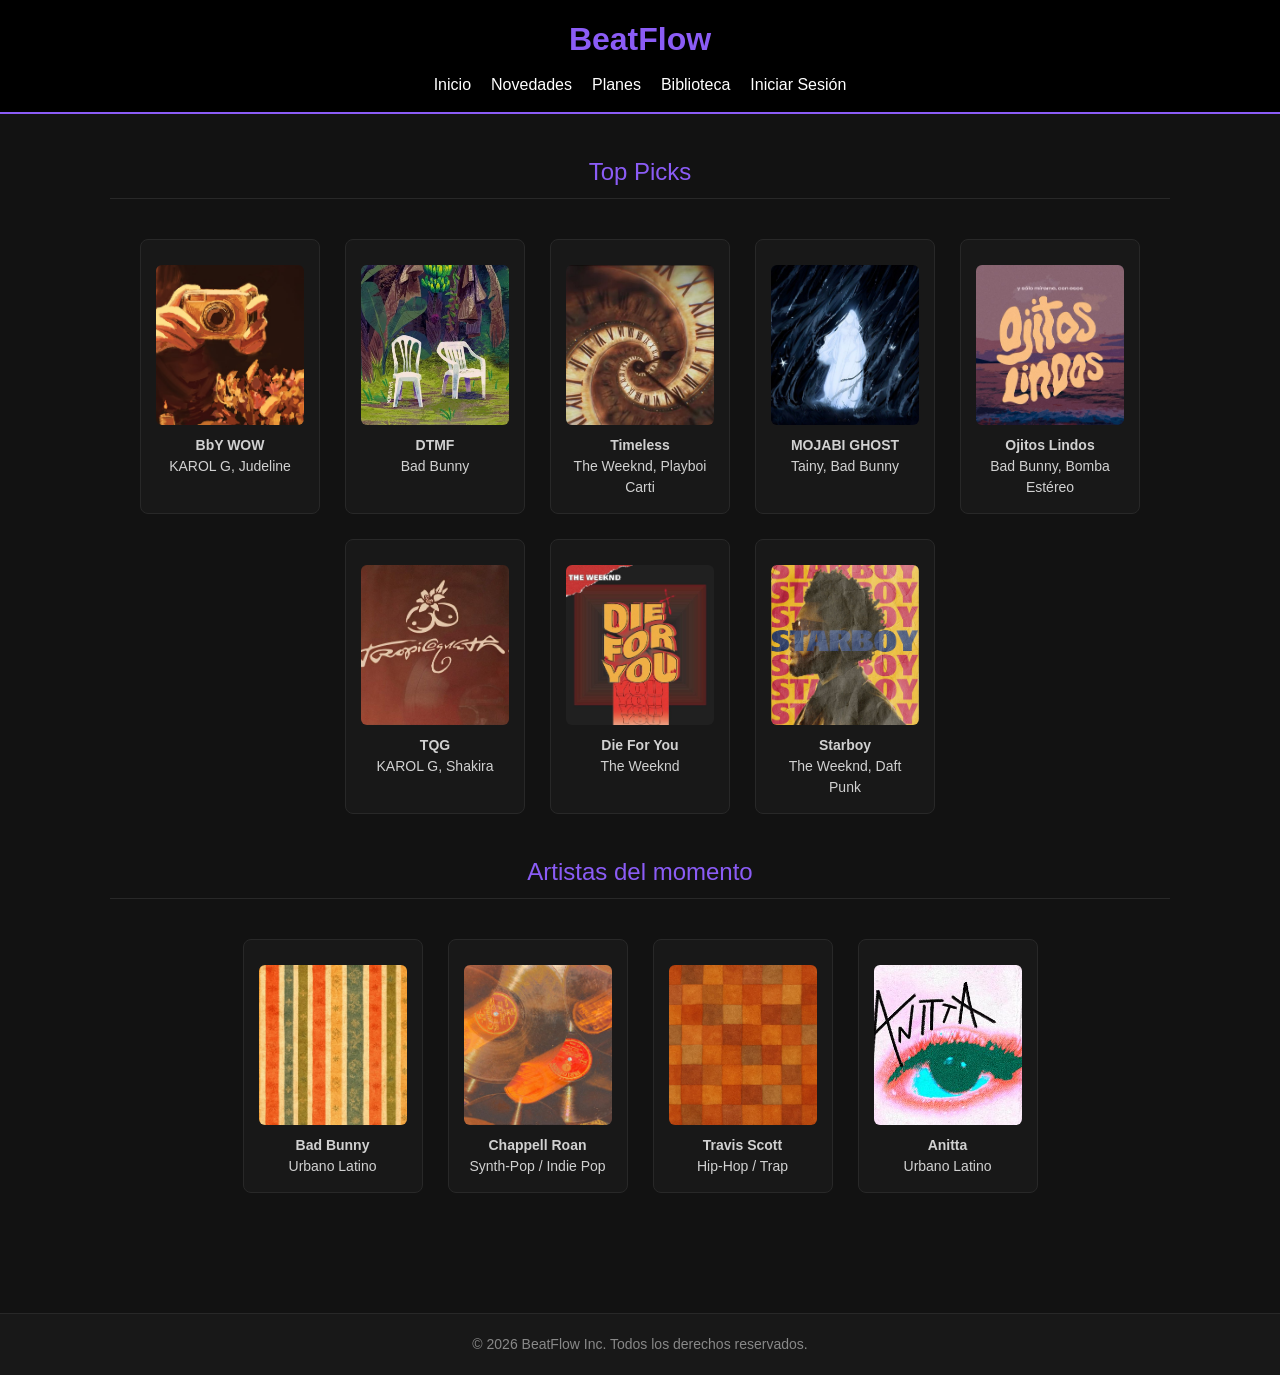
<file: index.html>
<!DOCTYPE html>
<html lang="es">
<head>
  <meta charset="UTF-8">
  <meta name="viewport" content="width=device-width, initial-scale=1.0">
  <title>Inicio</title>
  <link rel="stylesheet" href="../assets/normalize.css">
  <link rel="stylesheet" href="./assets/estilos.css">
</head>
<body>

  <header class="header">
        <h1 class="header__logo">BeatFlow</h1>
        <nav class="nav">
            <ul class="nav__lista">
                <li class="nav__item"><a class="nav__enlace" href="index.html">Inicio</a></li>
                <li class="nav__item"><a class="nav__enlace" href="./pages/novedades.html">Novedades</a></li>
                <li class="nav__item"><a class="nav__enlace" href="./pages/planes.html">Planes</a></li>
                <li class="nav__item"><a class="nav__enlace" href="./pages/biblioteca.html">Biblioteca</a></li>
                <li class="nav__item"><a class="nav__enlace" href="./pages/login.html">Iniciar Sesión</a></li>
            </ul>
        </nav>
    </header>

  <main class="main">

    <section class="seccion">
      <h2 class="seccion__titulo">Top Picks</h2>
      <div class="tarjetas">

        <div class="tarjeta">
          <img class="tarjeta__imagen" src="./images/bbywow.jfif" alt="Bby WOW KAROL G y Judeline">
          <p class="tarjeta__texto"><strong>BbY WOW </strong><br>KAROL G, Judeline</p>
        </div>

        <div class="tarjeta">
          <img class="tarjeta__imagen" src="./images/dtmf.jfif" alt="DTMF Bad Bunny">
          <p class="tarjeta__texto"><strong>DTMF </strong><br>Bad Bunny</p>
        </div>

        <div class="tarjeta">
          <img class="tarjeta__imagen" src="./images/timeless.jfif" alt="Timeless TheWeekend y PlayboyCarti">
          <p class="tarjeta__texto"><strong>Timeless </strong><br>The Weeknd, Playboi Carti</p>
        </div>

        <div class="tarjeta">
          <img class="tarjeta__imagen" src="./images/MOJABI GHOST.jpg" alt="MOJABI GHOST Taini, Bad Bunny">
          <p class="tarjeta__texto"><strong>MOJABI GHOST </strong><br>Tainy, Bad Bunny</p>
        </div>

        <div class="tarjeta">
          <img class="tarjeta__imagen" src="./images/Ojitos Lindos.jpg" alt="Ojitos lindos">
          <p class="tarjeta__texto"><strong>Ojitos Lindos </strong><br>Bad Bunny, Bomba Estéreo</p>
        </div>

        <div class="tarjeta">
          <img class="tarjeta__imagen" src="./images/TQG.jpg" alt="TQG Karol G, Shakira">
          <p class="tarjeta__texto"><strong>TQG</strong><br>KAROL G, Shakira</p>
        </div>

        <div class="tarjeta">
          <img class="tarjeta__imagen" src="./images/Die for you.jpg" alt="Die For You, The Weeknd">
          <p class="tarjeta__texto"><strong>Die For You</strong><br>The Weeknd</p>
        </div>

        <div class="tarjeta">
          <img class="tarjeta__imagen" src="./images/Starboy.jpg" alt="Starboy The Weeknd, Daft Punk">
          <p class="tarjeta__texto"><strong>Starboy</strong><br>The Weeknd, Daft Punk</p>
        </div>

      </div>
    </section>

    <section class="seccion">
      <h2 class="seccion__titulo">Artistas del momento</h2>
      <div class="tarjetas">

        <div class="tarjeta">
          <img class="tarjeta__imagen" src="./images/imgg1.jfif" alt="Bad Bunny">
          <p class="tarjeta__texto"><strong>Bad Bunny </strong><br>Urbano Latino</p>
        </div>

        <div class="tarjeta">
          <img class="tarjeta__imagen" src="./images/imgg3.jfif" alt="Chappell Roan">
          <p class="tarjeta__texto"><strong>Chappell Roan </strong><br>Synth-Pop / Indie Pop</p>
        </div>

        <div class="tarjeta">
          <img class="tarjeta__imagen" src="./images/imgg2.jfif" alt="Travis Scott">
          <p class="tarjeta__texto"><strong>Travis Scott </strong><br>Hip-Hop / Trap</p>
        </div>

        <div class="tarjeta">
          <img class="tarjeta__imagen" src="./images/Anitta.jpg" alt="Travis Scott">
          <p class="tarjeta__texto"><strong>Anitta </strong><br>Urbano Latino</p>
        </div>

      </div>
    </section>

  </main>

  <footer class="footer">
    <p class="footer__texto">&copy; 2026 BeatFlow  Inc. Todos los derechos reservados.</p>
  </footer>

</body>
</html>
</file>
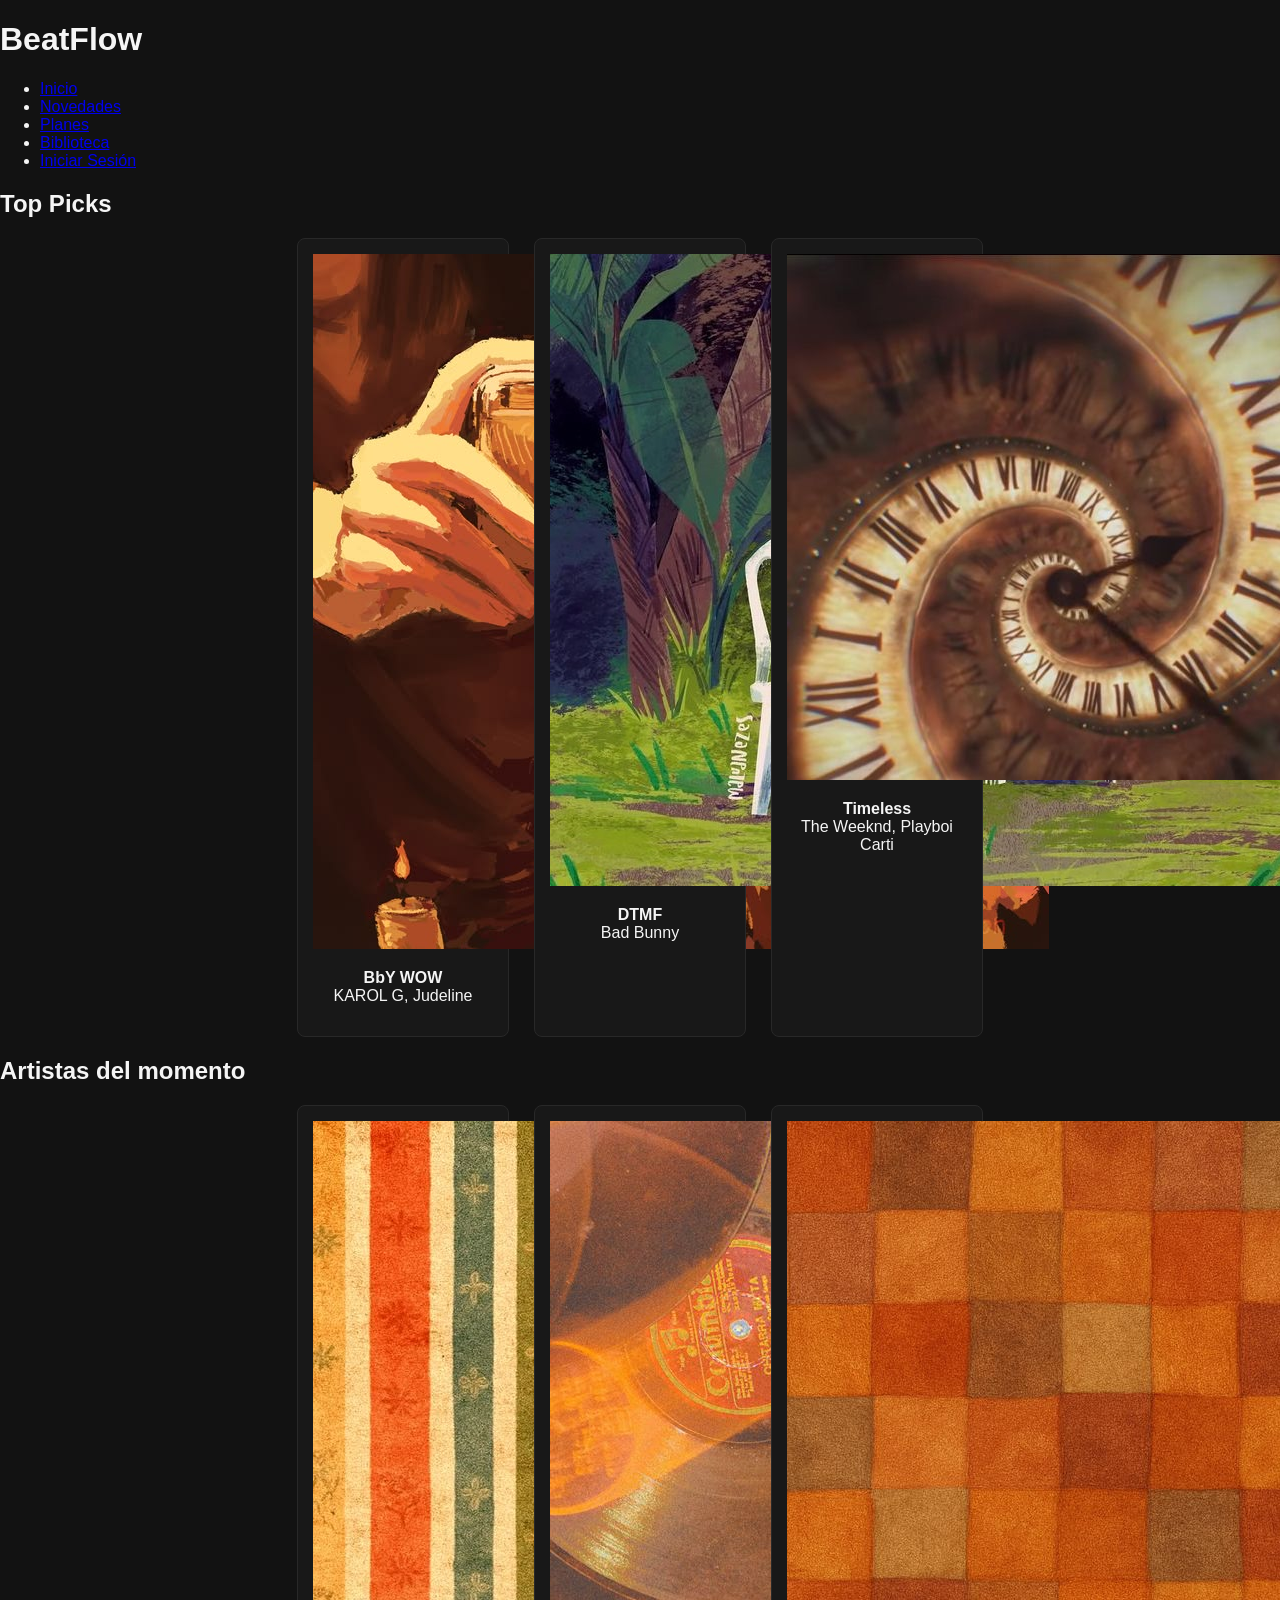
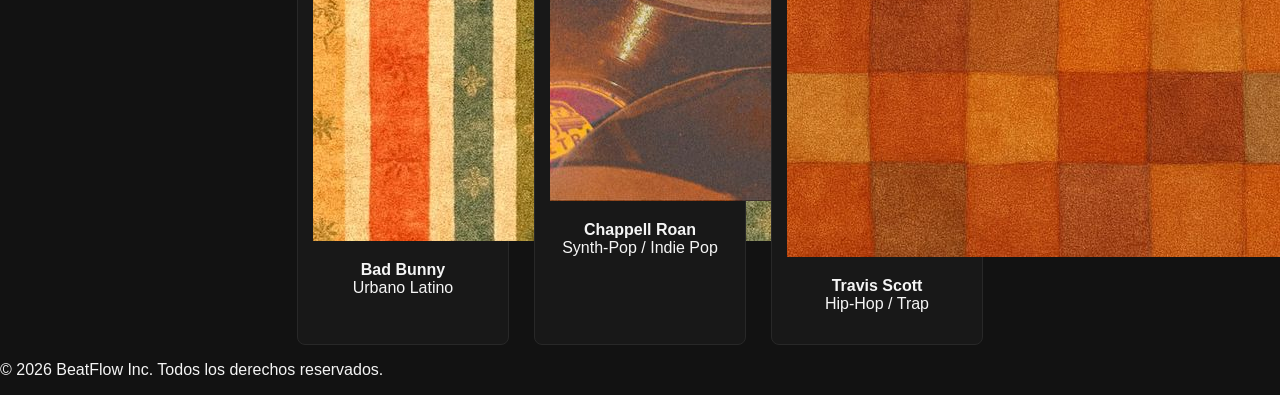
<file: inicio.html>
<!DOCTYPE html>
<html lang="es">
<head>
  <meta charset="UTF-8">
  <meta name="viewport" content="width=device-width, initial-scale=1.0">
  <title>Inicio</title>
  <link rel="stylesheet" href="./assets/estilos.css">
</head>
<body>

  <header>
        <h1>BeatFlow</h1>
        <nav>
            <ul>
                <li><a href="inicio.html">Inicio</a></li>
                <li><a href="./pages/novedades.html">Novedades</a></li>
                <li><a href="./pages/planes.html">Planes</a></li>
                <li><a href="./pages/biblioteca.html">Biblioteca</a></li>
                <li><a href="./pages/login.html">Iniciar Sesión</a></li>
            </ul>
        </nav>
    </header>

  <main>

    <section>
      <h2>Top Picks</h2>
      <div class="tarjetas">

        <div class="tarjeta">
          <img src="./images/bbywow.jfif" alt="Bby WOW KAROL G y Judeline">
          <p><strong>BbY WOW </strong><br>KAROL G, Judeline</p>
        </div>

        <div class="tarjeta">
          <img src="./images/dtmf.jfif" alt="DTMF Bad Bunny">
          <p><strong>DTMF </strong><br>Bad Bunny</p>
        </div>

        <div class="tarjeta">
          <img src="./images/timeless.jfif" alt="Timeless TheWeekend y PlayboyCarti">
          <p><strong>Timeless </strong><br>The Weeknd, Playboi Carti</p>
        </div>

      </div>
    </section>

    <section>
      <h2>Artistas del momento</h2>
      <div class="tarjetas">

        <div class="tarjeta">
          <img src="./images/imgg1.jfif" alt="Bad Bunny">
          <p><strong>Bad Bunny </strong><br>Urbano Latino</p>
        </div>

        <div class="tarjeta">
          <img src="./images/imgg3.jfif" alt="Chappell Roan">
          <p><strong>Chappell Roan </strong><br>Synth-Pop / Indie Pop</p>
        </div>

        <div class="tarjeta">
          <img src="./images/imgg2.jfif" alt="Travis Scott">
          <p><strong>Travis Scott </strong><br>Hip-Hop / Trap</p>
        </div>

      </div>
    </section>

  </main>

  <footer>
    <p>&copy; 2026 BeatFlow  Inc. Todos los derechos reservados.</p>
  </footer>

</body>
</html>
</file>
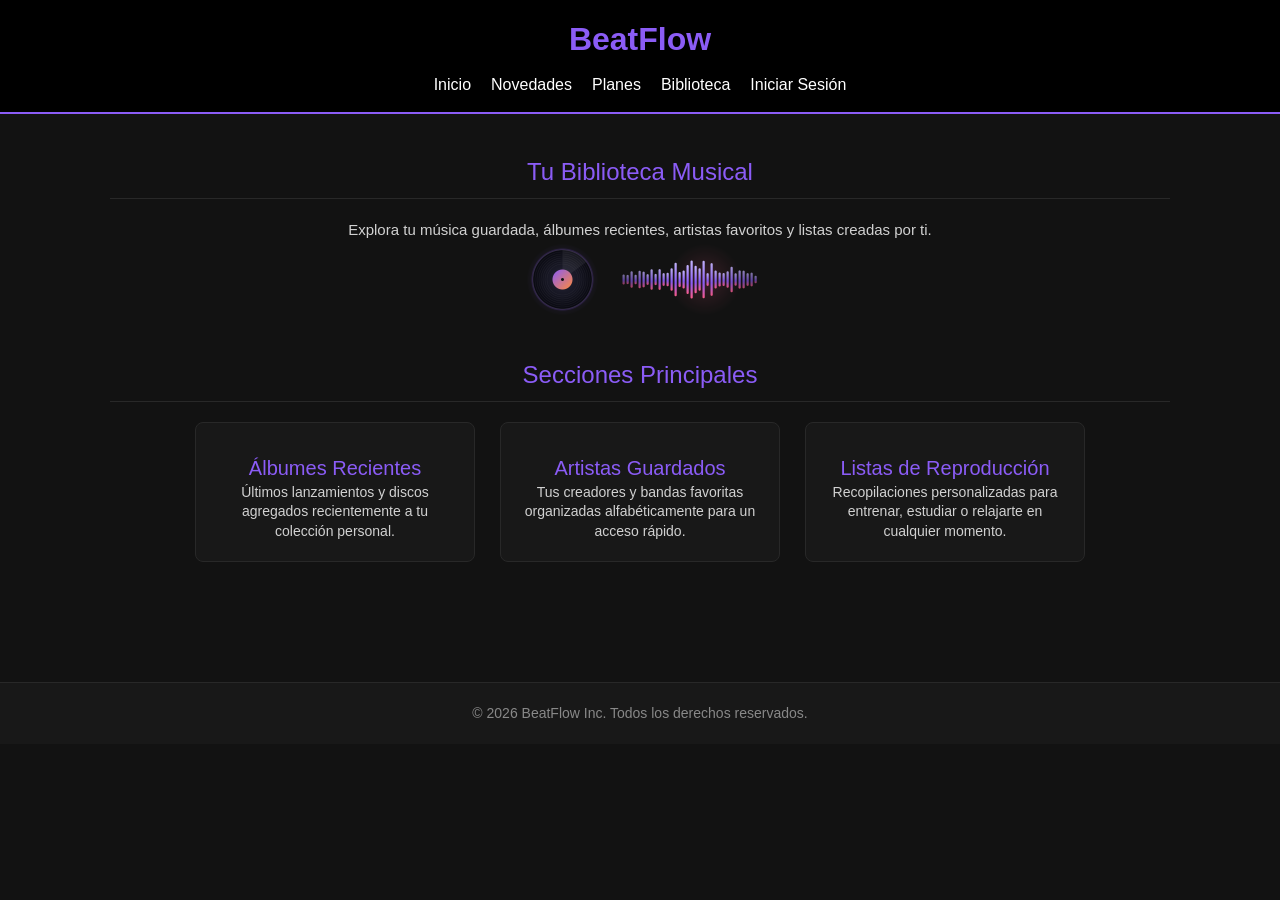
<file: pages/biblioteca.html>
<!DOCTYPE html>
<html lang="es">
<head>
    <meta charset="UTF-8">
    <meta name="viewport" content="width=device-width, initial-scale=1.0">
    <title>BeatFlow - Biblioteca</title>
    <link rel="stylesheet" href="../assets/normalize.css">
    <link rel="stylesheet" href="../assets/estilos.css">

</head>
<body>

  <header class="header">
        <h1 class="header__logo">BeatFlow</h1>
        <nav class="nav">
            <ul class="nav__lista">
                <li class="nav__item"><a class="nav__enlace" href="../index.html">Inicio</a></li>
                <li class="nav__item"><a class="nav__enlace" href="./novedades.html">Novedades</a></li>
                <li class="nav__item"><a class="nav__enlace" href="./planes.html">Planes</a></li>
                <li class="nav__item"><a class="nav__enlace" href="./biblioteca.html">Biblioteca</a></li>
                <li class="nav__item"><a class="nav__enlace" href="./login.html">Iniciar Sesión</a></li>
            </ul>
        </nav>
    </header>

    <main class="main">
        <section class="seccion">
            <h2 class="seccion__titulo">Tu Biblioteca Musical</h2>
            <p class="seccion__texto">Explora tu música guardada, álbumes recientes, artistas favoritos y listas creadas por ti.</p>
            <img class="seccion__imagen" src="../images/biblioteca.png" width="250" height="150" alt="Vista previa de Biblioteca">
        </section>

        <section class="seccion">
            <h2 class="seccion__titulo">Secciones Principales</h2>

            <div class="fila">            
            <article class="ficha">
                <h3 class="ficha__titulo">Álbumes Recientes</h3>
                <p class="ficha__texto">Últimos lanzamientos y discos agregados recientemente a tu colección personal.</p>
            </article>

            <article class="ficha">
                <h3 class="ficha__titulo">Artistas Guardados</h3>
                <p class="ficha__texto">Tus creadores y bandas favoritas organizadas alfabéticamente para un acceso rápido.</p>
            </article>

            <article class="ficha">
                <h3 class="ficha__titulo">Listas de Reproducción</h3>
                <p class="ficha__texto">Recopilaciones personalizadas para entrenar, estudiar o relajarte en cualquier momento.</p>
            </article>
            </div>
        </section>
    </main>

  <footer class="footer">
    <p class="footer__texto">&copy; 2026 BeatFlow  Inc. Todos los derechos reservados.</p>
  </footer>

</body>
</html>
</file>
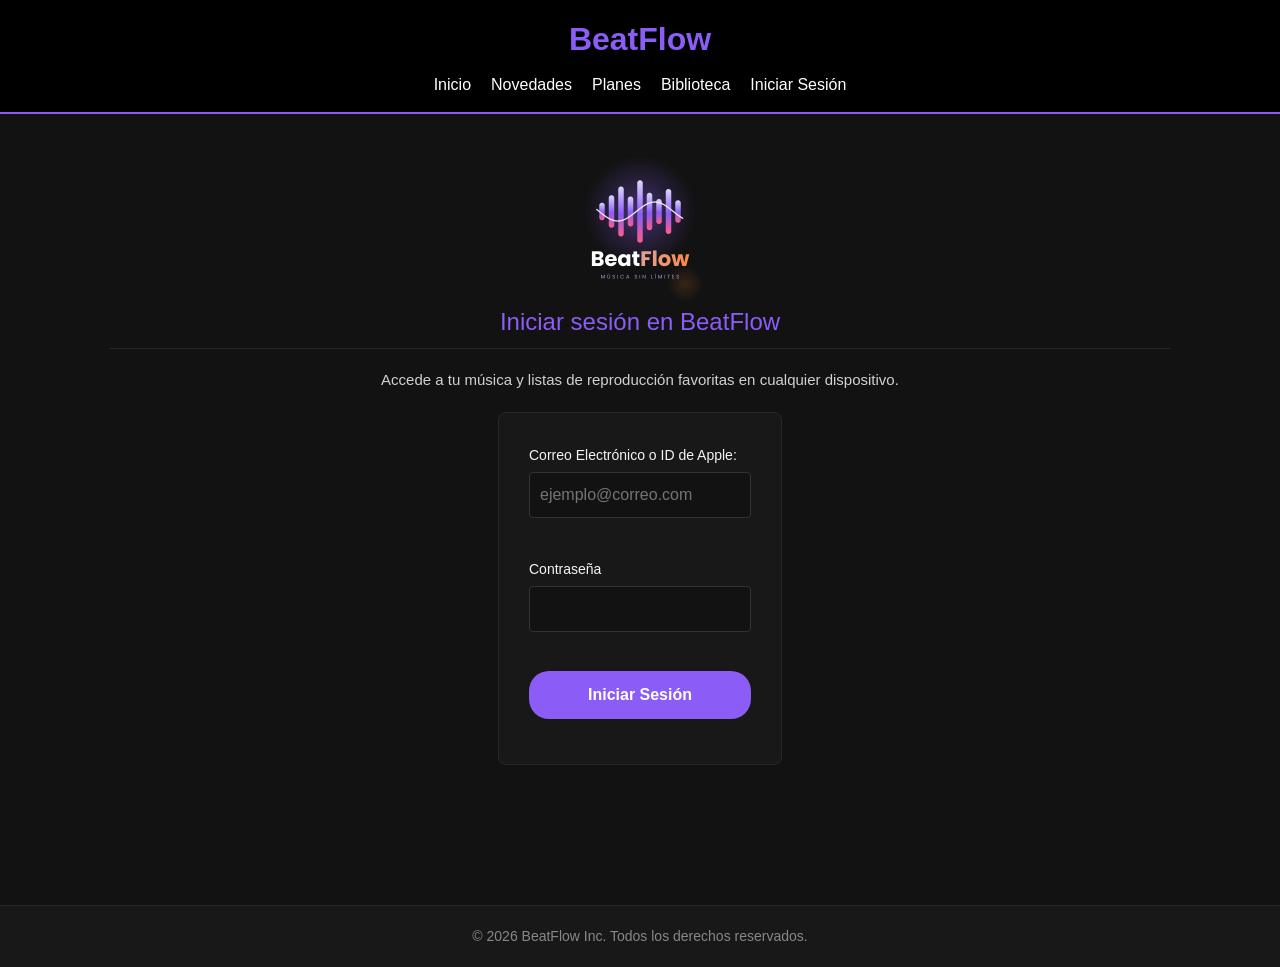
<file: pages/login.html>
<!DOCTYPE html>
<html lang="es">
<head>
    <meta charset="UTF-8">
    <meta name="viewport" content="width=device-width, initial-scale=1.0">
    <title>BeatFlow - Iniciar Sesión</title>
    <link rel="stylesheet" href="../assets/normalize.css">
    <link rel="stylesheet" href="../assets/estilos.css">
</head>
<body>

  <header class="header">
        <h1 class="header__logo">BeatFlow</h1>
        <nav class="nav">
            <ul class="nav__lista">
                <li class="nav__item"><a class="nav__enlace" href="../index.html">Inicio</a></li>
                <li class="nav__item"><a class="nav__enlace" href="./novedades.html">Novedades</a></li>
                <li class="nav__item"><a class="nav__enlace" href="./planes.html">Planes</a></li>
                <li class="nav__item"><a class="nav__enlace" href="./biblioteca.html">Biblioteca</a></li>
                <li class="nav__item"><a class="nav__enlace" href="./login.html">Iniciar Sesión</a></li>
            </ul>
        </nav>
    </header>

    <main class="main">
        <section class="seccion">
                       
            <img class="seccion__imagen" src="../images/logo.png" width="150" height="150" alt="Icono de cuenta BeatFlow">
            <h2 class="seccion__titulo">Iniciar sesión en BeatFlow</h2>
            <p class="seccion__texto">Accede a tu música y listas de reproducción favoritas en cualquier dispositivo.</p>

            <form class="formulario" action="#" method="post">
                <div class="formulario__campo">
                    <label class="formulario__etiqueta" for="correo">Correo Electrónico o ID de Apple:</label>
                    <br>
                    <input class="formulario__input" type="email" id="correo" name="email" placeholder="ejemplo@correo.com" required>
                </div>
                <br>
                <div class="formulario__campo">
                    <label class="formulario__etiqueta" for="pass">Contraseña</label>
                    <br>
                    <input class="formulario__input" type="password" name="password" id="pass" required>
                </div>
                <br>
                <div class="formulario__campo">
                    <button class="formulario__boton" type="submit">Iniciar Sesión</button>
                </div>
            </form>

        </section>

    </main>

  <footer class="footer">
    <p class="footer__texto">&copy; 2026 BeatFlow  Inc. Todos los derechos reservados.</p>
  </footer>

</body>
</html>
</file>
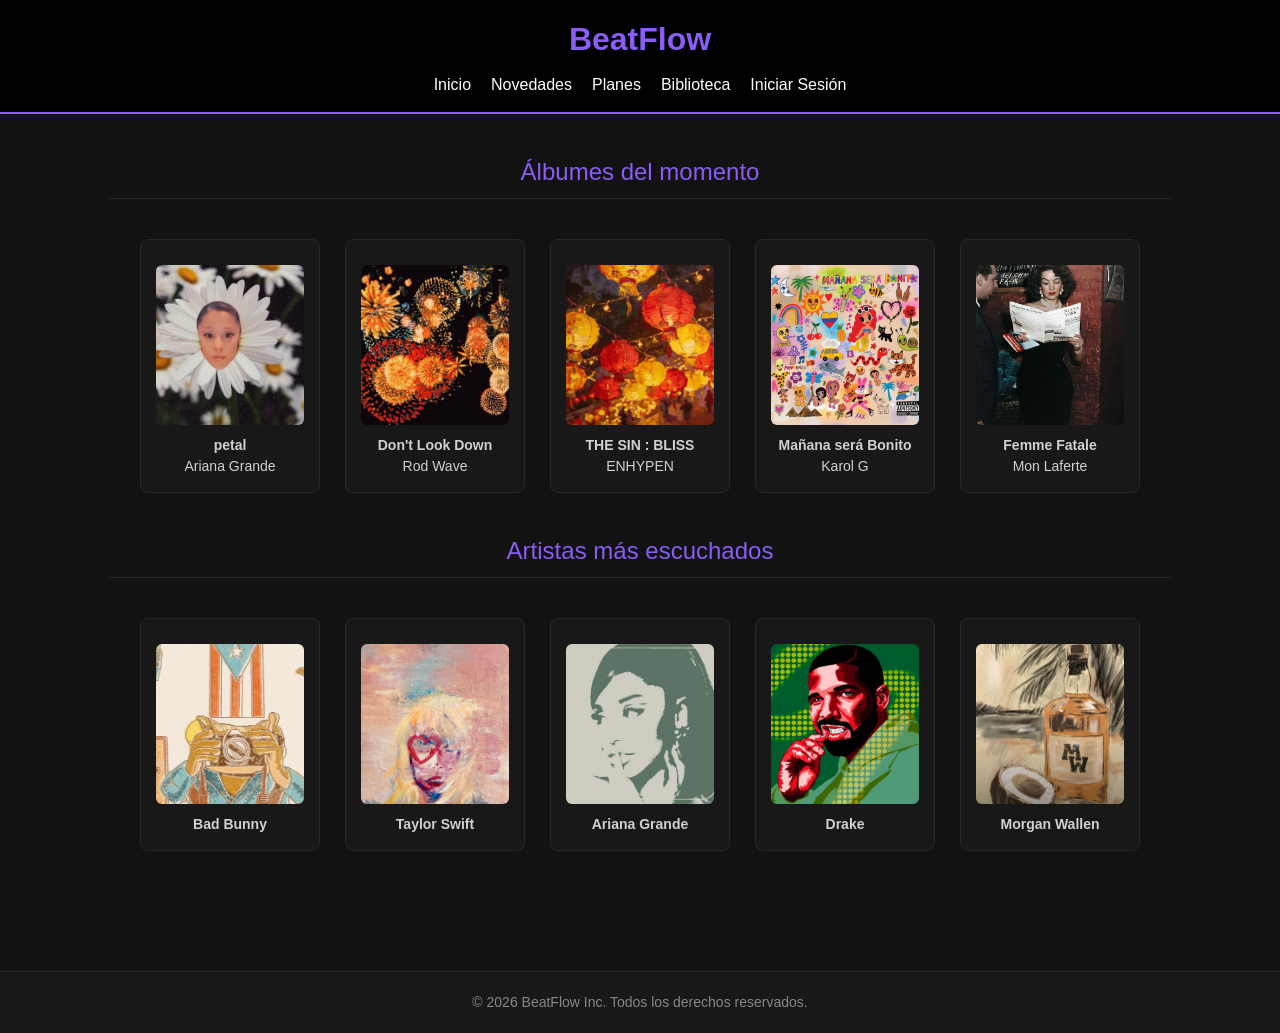
<file: pages/novedades.html>
<!DOCTYPE html>
<html lang="es">
<head>
  <meta charset="UTF-8">
  <meta name="viewport" content="width=device-width, initial-scale=1.0">
  <title>Novedades - BeatFlow</title>
  <link rel="stylesheet" href="../assets/normalize.css">
  <link rel="stylesheet" href="../assets/estilos.css">
</head>
<body>

  <header class="header">
        <h1 class="header__logo">BeatFlow</h1>
        <nav class="nav">
            <ul class="nav__lista">
                <li class="nav__item"><a class="nav__enlace" href="../index.html">Inicio</a></li>
                <li class="nav__item"><a class="nav__enlace" href="./novedades.html">Novedades</a></li>
                <li class="nav__item"><a class="nav__enlace" href="./planes.html">Planes</a></li>
                <li class="nav__item"><a class="nav__enlace" href="./biblioteca.html">Biblioteca</a></li>
                <li class="nav__item"><a class="nav__enlace" href="./login.html">Iniciar Sesión</a></li>
            </ul>
        </nav>
    </header>

  <main class="main">

    <section class="seccion">
      <h2 class="seccion__titulo">Álbumes del momento</h2>
      <div class="tarjetas">

        <div class="tarjeta">
          <img class="tarjeta__imagen" src="../images/petal.jfif" alt="Portada de petal de Ariana Grande">
          <p class="tarjeta__texto"><strong>petal</strong><br>Ariana Grande</p>
        </div>

        <div class="tarjeta">
          <img class="tarjeta__imagen" src="../images/album2.jfif" alt="Portada de Don't Look Down por Rod Wave">
          <p class="tarjeta__texto"><strong>Don't Look Down</strong><br>Rod Wave</p>
        </div>

        <div class="tarjeta">
          <img class="tarjeta__imagen" src="../images/album3.jfif" alt="Portada de THE SIN : BLISS por ENHYPEN">
          <p class="tarjeta__texto"><strong>THE SIN : BLISS </strong><br>ENHYPEN</p>
        </div>

        <div class="tarjeta">
          <img class="tarjeta__imagen" src="../images/Mañana sera.jpg" alt="Portada de Mañana sera bonito">
          <p class="tarjeta__texto"><strong>Mañana será Bonito </strong><br>Karol G</p>
        </div>

        <div class="tarjeta">
          <img class="tarjeta__imagen" src="../images/Femme Fatale.jpg" alt="Portada de Femme Fatale">
          <p class="tarjeta__texto"><strong>Femme Fatale </strong><br>Mon Laferte</p>
        </div>

      </div>
    </section>

    <section class="seccion">
      <h2 class="seccion__titulo">Artistas más escuchados</h2>
      <div class="tarjetas">

        <div class="tarjeta">
          <img class="tarjeta__imagen" src="../images/badbunny.jfif" alt="Bad Bunny">
          <p class="tarjeta__texto"><strong>Bad Bunny </strong></p>
        </div>

        <div class="tarjeta">
          <img class="tarjeta__imagen" src="../images/taylor.jfif" alt="Taylor Swift">
          <p class="tarjeta__texto"><strong>Taylor Swift </strong></p>
        </div>

        <div class="tarjeta">
          <img class="tarjeta__imagen" src="../images/ariana.jfif" alt="Ariana Grande">
          <p class="tarjeta__texto"><strong>Ariana Grande </strong></p>
        </div>

        <div class="tarjeta">
          <img class="tarjeta__imagen" src="../images/drake.jfif" alt="Drake">
          <p class="tarjeta__texto"><strong>Drake </strong></p>
        </div>

        <div class="tarjeta">
          <img class="tarjeta__imagen" src="../images/morganw.jfif" alt="Morgan Wallen">
          <p class="tarjeta__texto"><strong>Morgan Wallen </strong></p>
        </div>

      </div>
    </section>

  </main>

  <footer class="footer">
    <p class="footer__texto">&copy; 2026 BeatFlow  Inc. Todos los derechos reservados.</p>
  </footer>

</body>
</html>
</file>
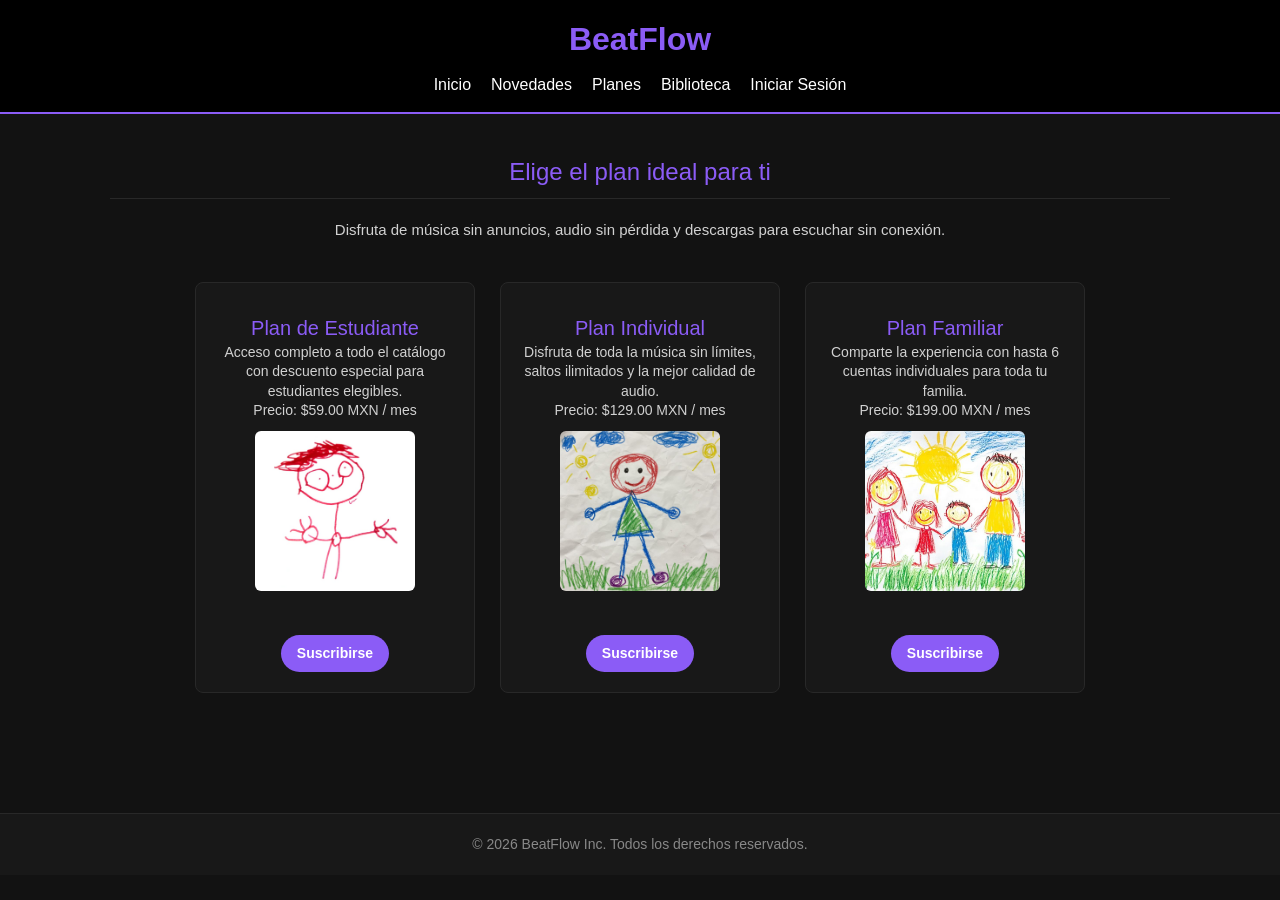
<file: pages/planes.html>
<!DOCTYPE html>
<html lang="es">
<head>
    <meta charset="UTF-8">
    <meta name="viewport" content="width=device-width, initial-scale=1.0">
    <title>BeatFlow - Planes</title>
    <link rel="stylesheet" href="../assets/normalize.css">
    <link rel="stylesheet" href="../assets/estilos.css">
</head>

<body>

   <header class="header">
        <h1 class="header__logo">BeatFlow</h1>
        <nav class="nav">
            <ul class="nav__lista">
                <li class="nav__item"><a class="nav__enlace" href="../index.html">Inicio</a></li>
                <li class="nav__item"><a class="nav__enlace" href="./novedades.html">Novedades</a></li>
                <li class="nav__item"><a class="nav__enlace" href="./planes.html">Planes</a></li>
                <li class="nav__item"><a class="nav__enlace" href="./biblioteca.html">Biblioteca</a></li>
                <li class="nav__item"><a class="nav__enlace" href="./login.html">Iniciar Sesión</a></li>
            </ul>
        </nav>
    </header>

    <main class="main">
        <section class="seccion">
            <h2 class="seccion__titulo">Elige el plan ideal para ti</h2>
            <p class="seccion__texto">Disfruta de música sin anuncios, audio sin pérdida y descargas para escuchar sin conexión.</p>
        </section>

        <section class="seccion seccion--fila">
            <article class="ficha">
                <h3 class="ficha__titulo">Plan de Estudiante</h3>
                <p class="ficha__texto">Acceso completo a todo el catálogo con descuento especial para estudiantes elegibles.</p>
                <p class="ficha__texto">Precio: $59.00 MXN / mes</p>
                <img class="ficha__imagen" src="../images/planestudiante.jfif" alt="Inscripción de plan estudiantes">
                <br>
                <a class="ficha__boton" href="./login.html">Suscribirse</a>
            </article>

            <article class="ficha">
                <h3 class="ficha__titulo">Plan Individual</h3>
                <p class="ficha__texto">Disfruta de toda la música sin límites, saltos ilimitados y la mejor calidad de audio.</p>
                <p class="ficha__texto">Precio: $129.00 MXN / mes</p>
                <img class="ficha__imagen" src="../images/planindividual.jfif" alt="Inscripción de plan individual">
                <br>
                <a class="ficha__boton" href="./login.html">Suscribirse</a>
            </article>

            <article class="ficha">
                <h3 class="ficha__titulo">Plan Familiar</h3>
                <p class="ficha__texto">Comparte la experiencia con hasta 6 cuentas individuales para toda tu familia.</p>
                <p class="ficha__texto">Precio: $199.00 MXN / mes</p>
                <img class="ficha__imagen" src="../images/planfamiliar.jfif" alt="Inscripción de plan familiar">
                <br>
                <a class="ficha__boton" href="./login.html">Suscribirse</a>
            </article>
        </section>
    </main>

  <footer class="footer">
    <p class="footer__texto">&copy; 2026 BeatFlow  Inc. Todos los derechos reservados.</p>
  </footer>

</body>
</html>
</file>
<file: assets/estilos.css>
/* 
   ESTILOS GENERALES Y CONFIGURACIÓN BÁSICA */

   @import url('https://fonts.googleapis.com/css2?family=Unbounded:wght@800&display=swap');


body {
  font-family: Arial, Helvetica, sans-serif, sans-serif;
  background-color: #121212;
  color: #f5f5f5;
  font-size: 16px;
  margin: 0;
  padding: 0;
}

/* 
   ENCABEZADO (BLOCK: header) */
.header {
  background-color: #000000;
  border-bottom: 2px solid #8B5CF6;
  padding: 15px 20px;
  text-align: center;
}

/* ELEMENT: header__logo */
.header__logo {
  color: #8B5CF6;
  font-size: 32px;
  margin: 0 0 10px 0;
  font-family: 'Poppins', sans-serif;
  font-weight: 800;
}

/* 
   NAVEGACIÓN (BLOCK: nav) */

/* ELEMENT: nav__lista */
.nav__lista {
  display: flex;
  justify-content: center;
  align-items: center;
  flex-wrap: wrap;
  gap: 20px;
  list-style: none;
  padding: 0;
  margin: 0;
}


/* ELEMENT: nav__enlace */
.nav__enlace {
  color: #ffffff;
  font-size: 16px;
  text-decoration: none;
  transition: color 0.2s ease;
}

.nav__enlace:hover {
  color: #8B5CF6;
}

/* 
   CONTENEDOR PRINCIPAL (BLOCK: main) */
.main {
  padding: 40px 20px;
  max-width: 1100px;
  margin: 0 auto;
}

/* 
   SECCIONES (BLOCK: seccion) */
.seccion {
  display: flex;
  flex-direction: column;
  margin-bottom: 40px;
}

/* MODIFIER: seccion--fila (los hijos van lado a lado, ej. planes) */
.seccion--fila {
  flex-direction: row;
  justify-content: center;
  flex-wrap: wrap;
  gap: 25px;
}

/* ELEMENT: seccion__titulo */
.seccion__titulo {
  color: #8B5CF6;
  font-size: 24px;
  margin-bottom: 20px;
  border-bottom: 1px solid #282828;
  padding-bottom: 8px;
  text-align: center;
}

/* ELEMENT: seccion__texto */
.seccion__texto {
  color: #d1d1d1;
  font-size: 15px;
  line-height: 1.5;
  text-align: center;
}

/* ELEMENT: seccion__imagen */
.seccion__imagen {
  align-self: center;
}

/* 
   IMPLEMENTACIÓN DE FLEXBOX PARA TARJETAS (BLOCK: tarjetas y tarjeta) */
.tarjetas {
  display: flex;
  justify-content: center;
  flex-wrap: wrap;
  gap: 25px;
  margin-top: 20px;
}

.tarjeta {
  background-color: #181818;
  border: 1px solid #282828;
  border-radius: 8px;
  padding: 15px;
  width: 180px;
  text-align: center;
}

/* ELEMENT: tarjeta__imagen */
.tarjeta__imagen {
  width: 160px;
  height: 160px;
  object-fit: cover;
  border-radius: 6px;
  margin: 10px auto;
}

/* ELEMENT: tarjeta__texto */
.tarjeta__texto {
  font-size: 14px;
  color: #d1d1d1;
  line-height: 1.5;
  margin-top: 10px;
  margin-bottom: 0;
}

/* 
   PLANES Y ARTÍCULOS (BLOCK: ficha y fila) */
/* alineación de artículos lado a lado usando Flexbox jeje */
.fila {
  display: flex;
  justify-content: center;
  flex-wrap: wrap;
  gap: 25px;
}

.ficha {
  background-color: #181818;
  border: 1px solid #282828;
  border-radius: 8px;
  padding: 20px;
  width: 280px;
  text-align: center;
  box-sizing: border-box;
}

/* ELEMENT: ficha__titulo */
.ficha__titulo {
  color: #8B5CF6;
  font-size: 20px;
  margin-top: 10px;
}

/* ELEMENT: ficha__texto */
.ficha__texto {
  font-size: 14px;
  color: #d1d1d1;
  line-height: 1.4;
}

/* ELEMENT: ficha__imagen */
.ficha__imagen {
  width: 160px;
  height: 160px;
  object-fit: cover;
  border-radius: 6px;
  margin: 10px 0;
}

/* ELEMENT: ficha__boton */
.ficha__boton {
  display: inline-block;
  background-color: #8B5CF6;
  color: #ffffff;
  padding: 8px 16px;
  border-radius: 20px;
  text-decoration: none;
  font-size: 14px;
  font-weight: bold;
  margin-top: 10px;
}

.ficha__boton:hover {
  background-color: #8B5CF6;
}

/* 
   FORMULARIO DE INICIO DE SESIÓN (BLOCK: formulario) */
.formulario {
  background-color: #181818;
  border: 1px solid #282828;
  border-radius: 8px;
  padding: 30px;
  max-width: 400px;
  margin: 20px auto;
  text-align: left;
}

/* ELEMENT: formulario__campo */
.formulario__campo {
  margin-bottom: 15px;
}

/* ELEMENT: formulario__etiqueta */
.formulario__etiqueta {
  color: #f5f5f5;
  font-size: 14px;
}

/* ELEMENT: formulario__input */
.formulario__input {
  width: 100%;
  padding: 10px;
  margin-top: 5px;
  background-color: #121212;
  border: 1px solid #333333;
  border-radius: 4px;
  color: #f5f5f5;
  box-sizing: border-box;
}

.formulario__input:focus {
  border-color: #8B5CF6;
  outline: none;
}

/* ELEMENT: formulario__boton */
.formulario__boton {
  width: 100%;
  background-color: #8B5CF6;
  color: #ffffff;
  border: none;
  padding: 12px;
  border-radius: 20px;
  font-size: 16px;
  font-weight: bold;
  cursor: pointer;
  transition: background-color 0.2s ease;
}

.formulario__boton:hover {
  background-color: #8B5CF6;
}

/* 
   PIE DE PÁGINA (BLOCK: footer) */
.footer {
  background-color: #181818;
  border-top: 1px solid #282828;
  color: #888888;
  text-align: center;
  padding: 20px;
  font-size: 14px;
  margin-top: 40px;
}

/* Para las imagenes en planes */

.ficha__imagen {
  margin-left: auto;
  margin-right: auto;
}
</file>
